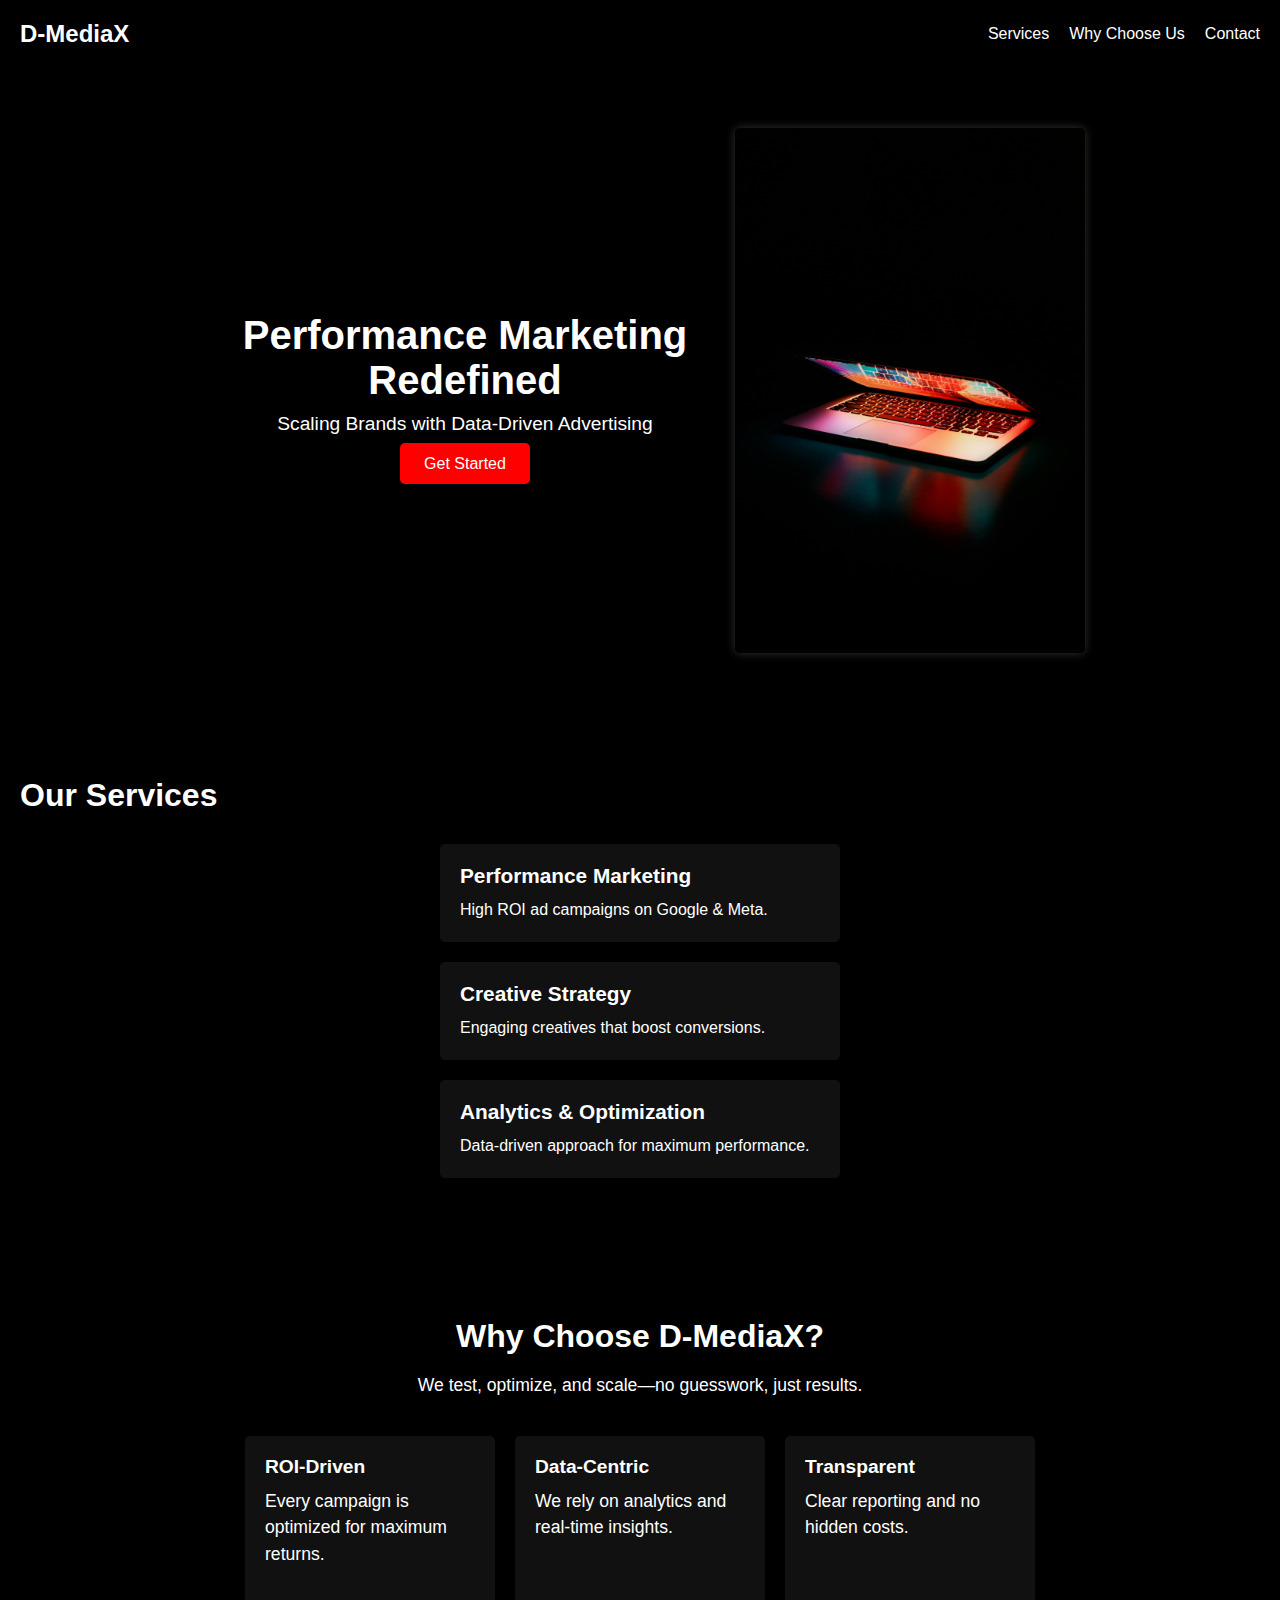
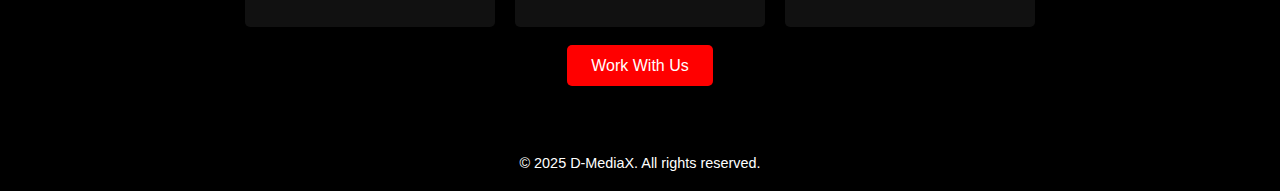
<file: index.html>
<!DOCTYPE html>
<html lang="en">
<head>
<!-- Google tag (gtag.js) -->
<script async src="https://www.googletagmanager.com/gtag/js?id=AW-16905690141"></script>
<script>
  window.dataLayer = window.dataLayer || [];
  function gtag(){dataLayer.push(arguments);}
  gtag('js', new Date());

  gtag('config', 'AW-16905690141');
</script>
  <meta charset="UTF-8" />
  <meta name="viewport" content="width=device-width, initial-scale=1.0"/>
  <title>D-MediaX – Performance Marketing</title>
  <link rel="stylesheet" href="styles.css" />
</head>
<body>

  <!-- Navigation -->
  <header class="navbar">
    <div class="navbar-logo">D-MediaX</div>
    <nav>
      <ul>
        <li><a href="#services">Services</a></li>
        <li><a href="#why-choose-us">Why Choose Us</a></li>
        <li><a href="contact.html">Contact</a></li>
      </ul>
    </nav>
  </header>

  <!-- Hero Section -->
  <section class="hero">
    <div class="hero-content">
      <h1>Performance Marketing Redefined</h1>
      <p>Scaling Brands with Data-Driven Advertising</p>
      <a href="contact.html" class="cta-btn">Get Started</a>
    </div>
    <div class="hero-image">
      <img src="assets/images/pc-image.jpg" alt="Laptop Image" />
    </div>
  </section>

  <!-- Services Section -->
  <section class="services" id="services">
    <h2>Our Services</h2>
    <div class="service-box">
      <h3>Performance Marketing</h3>
      <p>High ROI ad campaigns on Google & Meta.</p>
    </div>
    <div class="service-box">
      <h3>Creative Strategy</h3>
      <p>Engaging creatives that boost conversions.</p>
    </div>
    <div class="service-box">
      <h3>Analytics & Optimization</h3>
      <p>Data-driven approach for maximum performance.</p>
    </div>
  </section>

  <!-- Why Choose Us Section -->
  <section class="why-choose-us" id="why-choose-us">
    <h2>Why Choose D-MediaX?</h2>
    <p>We test, optimize, and scale—no guesswork, just results.</p>
    <div class="features">
      <div class="feature-box">
        <h4>ROI-Driven</h4>
        <p>Every campaign is optimized for maximum returns.</p>
      </div>
      <div class="feature-box">
        <h4>Data-Centric</h4>
        <p>We rely on analytics and real-time insights.</p>
      </div>
      <div class="feature-box">
        <h4>Transparent</h4>
        <p>Clear reporting and no hidden costs.</p>
      </div>
    </div>
    <a href="contact.html" class="cta-btn">Work With Us</a>
  </section>

  <!-- Footer -->
  <footer class="footer">
    <p>© 2025 D-MediaX. All rights reserved.</p>
  </footer>

</body>
</html>
</file>
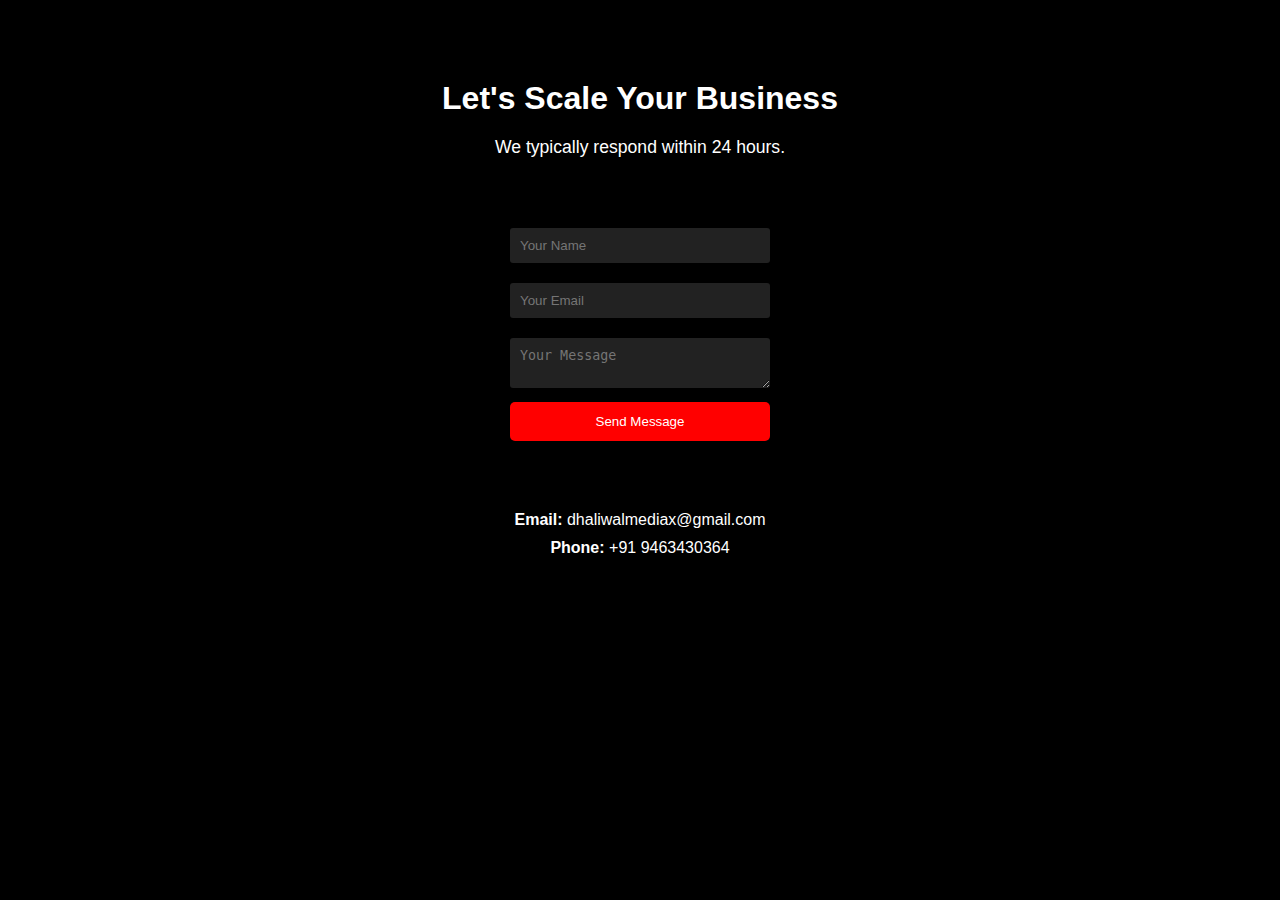
<file: contact.html>
<!DOCTYPE html>
<html lang="en">
<head>
<!-- Google tag (gtag.js) -->
<script async src="https://www.googletagmanager.com/gtag/js?id=AW-16905690141"></script>
<script>
  window.dataLayer = window.dataLayer || [];
  function gtag(){dataLayer.push(arguments);}
  gtag('js', new Date());

  gtag('config', 'AW-16905690141');
</script>
  <meta charset="UTF-8" />
  <meta name="viewport" content="width=device-width, initial-scale=1.0"/>
  <title>Contact – D-MediaX</title>
  <link rel="stylesheet" href="styles.css" />
</head>
<body>

  <!-- Minimal Contact Page -->
  <section class="contact-section">
    <h2>Let's Scale Your Business</h2>
    <p>We typically respond within 24 hours.</p>

    <form id="contactForm" class="contact-form">
  <input type="text" name="name" placeholder="Your Name" required />
  <input type="email" name="email" placeholder="Your Email" required />
  <textarea name="message" placeholder="Your Message" required></textarea>
  <button type="submit">Send Message</button>
</form>
<script>
document.getElementById("contactForm").addEventListener("submit", function(event) {
  event.preventDefault();

  var formData = {
    name: document.querySelector("input[name='name']").value,
    email: document.querySelector("input[name='email']").value,
    message: document.querySelector("textarea[name='message']").value
  };

  fetch("https://formspree.io/f/mzzepnpg", {  // Your Formspree endpoint
    method: "POST",
    headers: { "Content-Type": "application/json" },
    body: JSON.stringify(formData)
  })
  .then(response => {
    if (response.ok) {
      alert("Form submitted successfully!");
      document.getElementById("contactForm").reset();
    } else {
      alert("Something went wrong. Please try again.");
    }
  })
  .catch(error => console.error("Error:", error));
});
</script>


    <div class="contact-info">
      <p><strong>Email:</strong> dhaliwalmediax@gmail.com</p>
      <p><strong>Phone:</strong> +91 9463430364</p>
    </div>
  </section>

</body>
</html>
</file>
<file: styles.css>
/* Global Reset & Fonts */
* {
  margin: 0;
  padding: 0;
  box-sizing: border-box;
}
body {
  font-family: Arial, sans-serif;
  color: #fff;
  background: #000 !important; /* Set background to pure black */
}

/* Navbar */
.navbar {
  display: flex;
  justify-content: space-between;
  align-items: center;
  background: rgba(0, 0, 0, 0.7);
  padding: 20px;
}
.navbar-logo {
  font-size: 24px;
  font-weight: bold;
}
.navbar ul {
  list-style: none;
  display: flex;
  gap: 20px;
}
.navbar a {
  text-decoration: none;
  color: #fff;
  font-size: 16px;
}

/* Hero Section */
.hero {
  display: flex;
  flex-wrap: wrap;
  align-items: center;
  justify-content: center;
  padding: 60px 20px;
  text-align: center;
}
.hero-content {
  max-width: 500px;
  margin: 20px;
}
.hero-content h1 {
  font-size: 2.5em;
  margin-bottom: 10px;
}
.hero-content p {
  font-size: 1.2em;
  margin-bottom: 20px;
}
.cta-btn {
  background: #ff0000;
  color: #fff;
  padding: 12px 24px;
  text-decoration: none;
  border-radius: 5px;
  transition: 0.3s;
}
.cta-btn:hover {
  background: #d40000;
}
.hero-image img {
  width: 350px;
  max-width: 100%;
  border-radius: 5px;
  box-shadow: 0 0 10px rgba(255, 255, 255, 0.2);
}

/* Services Section */
.services {
  background: rgba(0, 0, 0, 0.6);
  padding: 60px 20px;
}
.services h2 {
  font-size: 2em;
  margin-bottom: 30px;
}
.service-box {
  margin: 20px auto;
  max-width: 400px;
  background: #111;
  padding: 20px;
  border-radius: 5px;
  text-align: left;
}
.service-box h3 {
  margin-bottom: 10px;
  font-size: 1.3em;
}
.service-box p {
  line-height: 1.5;
}

/* Why Choose Us */
.why-choose-us {
  padding: 60px 20px;
  text-align: center;
}
.why-choose-us h2 {
  font-size: 2em;
  margin-bottom: 20px;
}
.why-choose-us p {
  font-size: 1.1em;
  margin-bottom: 40px;
  max-width: 600px;
  margin: 0 auto 40px;
}
.features {
  display: flex;
  flex-wrap: wrap;
  justify-content: center;
  gap: 20px;
  margin-bottom: 30px;
}
.feature-box {
  background: #111;
  padding: 20px;
  border-radius: 5px;
  max-width: 250px;
  text-align: left;
}
.feature-box h4 {
  margin-bottom: 10px;
  font-size: 1.2em;
}
.feature-box p {
  line-height: 1.5;
}

/* Footer */
.footer {
  background: rgba(0, 0, 0, 0.7);
  padding: 20px;
  text-align: center;
  font-size: 0.9em;
}

/* Contact Page */
.contact-section {
  display: flex;
  flex-direction: column;
  align-items: center;
  padding: 80px 20px;
  text-align: center;
}
.contact-section h2 {
  font-size: 2em;
  margin-bottom: 20px;
}
.contact-section p {
  margin-bottom: 40px;
  font-size: 1.1em;
}
.contact-form {
  background: rgba(0, 0, 0, 0.6);
  padding: 20px;
  border-radius: 5px;
  width: 300px;
  max-width: 80%;
  margin-bottom: 20px;
}
.contact-form input,
.contact-form textarea {
  width: 100%;
  margin: 10px 0;
  padding: 10px;
  background: #222;
  border: none;
  color: #fff;
  border-radius: 3px;
}
.contact-form button {
  background: #ff0000;
  color: #fff;
  border: none;
  padding: 12px 24px;
  cursor: pointer;
  border-radius: 5px;
  width: 100%;
  transition: 0.3s;
}
.contact-form button:hover {
  background: #d40000;
}
.contact-info {
  background: rgba(0, 0, 0, 0.6);
  padding: 20px;
  border-radius: 5px;
  width: 300px;
  max-width: 80%;
}
.contact-info p {
  margin: 10px 0;
  font-size: 1em;
}

/* Responsive */
@media (max-width: 768px) {
  .hero {
    flex-direction: column;
  }
  .hero-image {
    margin-top: 20px;
  }
  .features {
    flex-direction: column;
  }
  .service-box,
  .feature-box {
    margin: 20px auto;
  }
}
</file>
